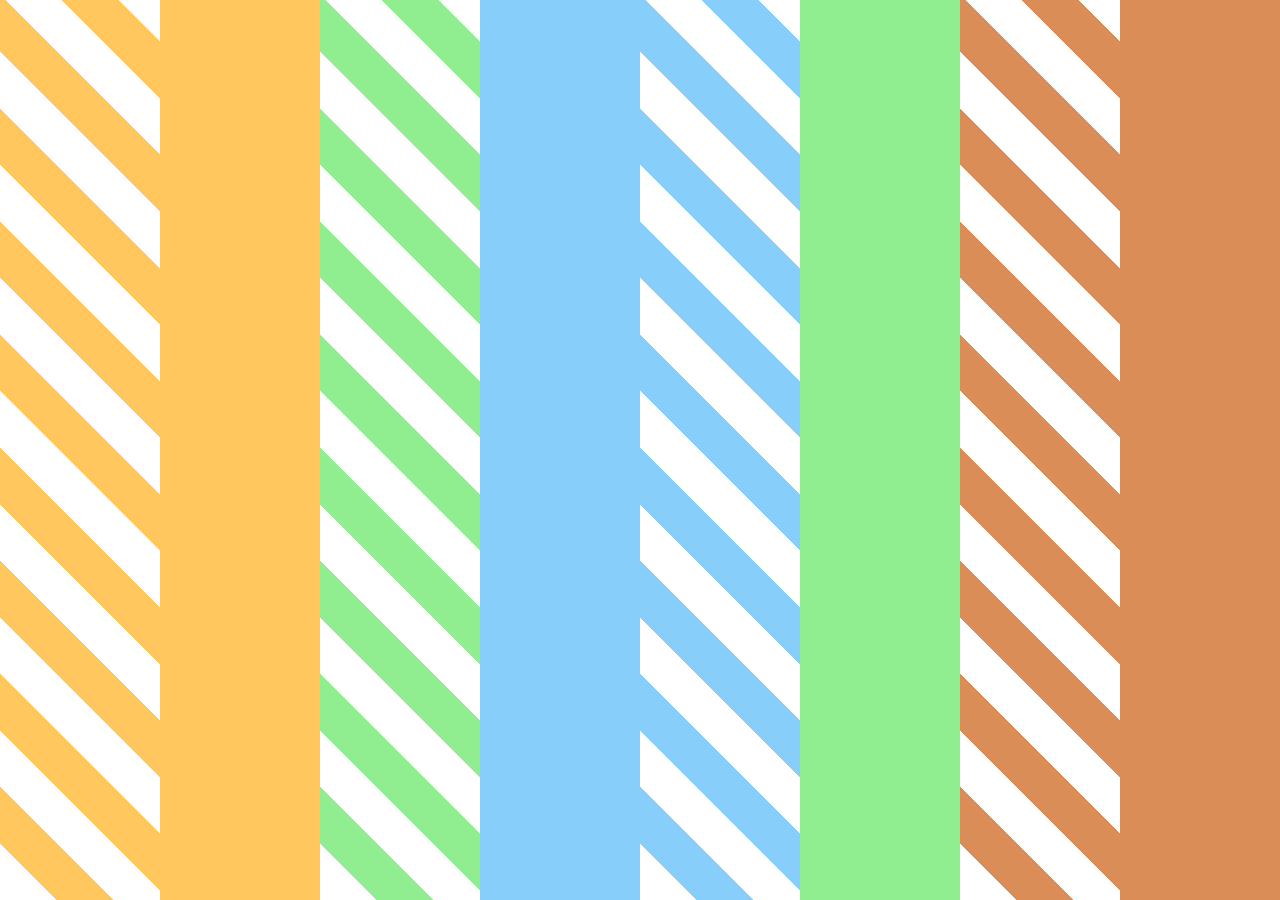
<file: index.html>
<!DOCTYPE html>
<html lang="en">

<head>
    <meta charset="UTF-8">
    <meta name="viewport" content="width=device-width, initial-scale=1.0">
    <link rel="stylesheet" href="michael gapandai.css">
    <title>Profil Diri</title>
    <link rel="preconnect" href="https://fonts.googleapis.com">
    <link rel="preconnect" href="https://fonts.gstatic.com" crossorigin>
    <link href="https://fonts.googleapis.com/css2?family=Montserrat:ital,wght@0,100..900;1,
    100..900&family=Open+Sans:ital,wght@0,300..800;1,300..800&display=swap" rel="stylesheet">
</head>
<nav>
    <li class="navigation-list">
        <ul class="navigation-menus"><a href="#">Home</a></ul>
        <ul class="navigation-menus"><a href="Luis.html">Luis</a></ul>
        <!-- <ul class="navigation-menus"><a href="subnetting.html">Subnetting</a></ul> -->
        <ul class="navigation-menus"><a href="https://mike1711.github.io/Portofolio/portofolio.html">Michael</a></ul>
        <ul class="navigation-menus"><a href="About.html">About</a></ul>
    </li>
</nav>
<body>
<main>
    <div class="bar-container">
        <div class="bar1"></div>
        <div class="bar2"></div>
        <div class="bar3"></div>
        <div class="bar4"></div>
        <div class="bar5"></div>
        <div class="bar6"></div>
        <div class="bar7"></div>
        <div class="bar8"></div>

    </div>
     
    <div class="main-flex">
        <div class="texts">
            <h1>Hai, Saya</h1>
            <p>Albern Einstein Lee</p>
            <p>XI TJKT</p>
            <p>tinggi 166cm</p>
            <p>hobi badminton, berenang, main game, mobil</p>
        </div>
        <div class="images">
            <img src="images/albern.jpg" alt="" class="picture">
        </div>
        <div class="absolute-image">
            <img src="images/hand.png" alt="" class="hand">
            <img src="images/arc11.png" alt="" class="racket">
            <img src="images/minigt.png" alt="" class="mobil">
        </div>
    </div>
</main>
</body>

</html>
</file>
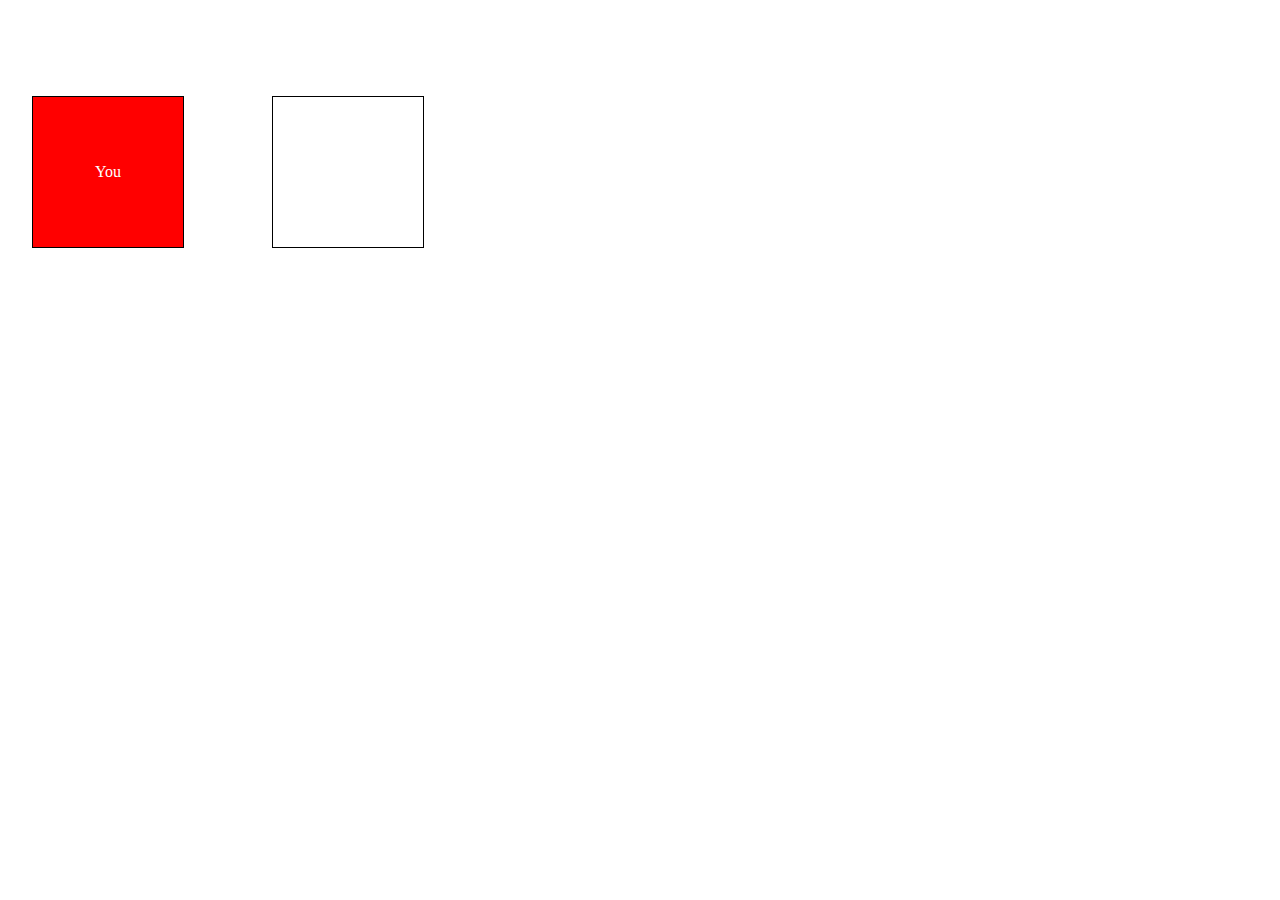
<file: Albern Belajar Animation.html>
<!DOCTYPE html>
<html lang="en">
<head>
    <meta charset="UTF-8">
    <meta name="viewport" content="width=device-width, initial-scale=1.0">
    <link rel="stylesheet" href="animasi.css">
    <title>Animation</title>
</head>
<body>
    <div class="bigger-container">
        <div class="container">
            <div class="slide">You</div>
        </div>
        <div class="container2">
            <div class="slide2">Gay</div>
        </div>
    </div>
</body>
</html>
</file>
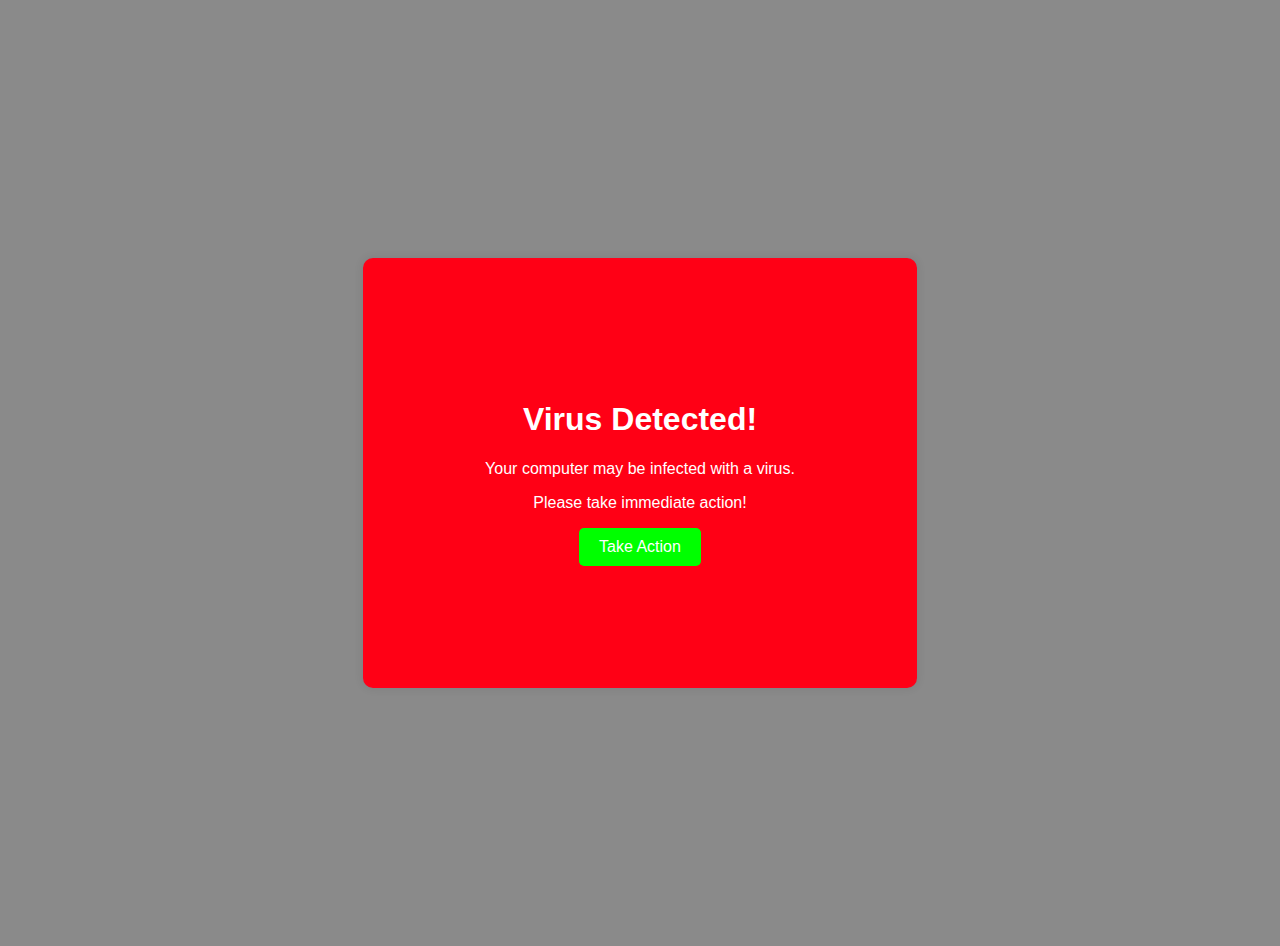
<file: Bukan Virus.html>
<!DOCTYPE html>
<html lang="en">
<head>
    <meta charset="UTF-8">
    <meta name="viewport" content="width=device-width, initial-scale=1.0">
    <title>Virus Warning</title>
    <style>
        body {
            background-color: #8a8a8a;
            color: #721c24;
            font-family: Arial, sans-serif;
            text-align: center;
            padding: 250px;
        }
        .warning-box {
            border: 2px solid #ff0019;
            background-color: #ff0015;
            color: white;
            padding: 120px;
            border-radius: 10px;
            display: inline-block;
            box-shadow: 0 0 10px rgba(0, 0, 0, 0.1);
        }
        .button {
            background-color: #00ff00;
            color: white;
            border: none;
            padding: 10px 20px;
            text-align: center;
            text-decoration: none;
            display: inline-block;
            font-size: 16px;
            border-radius: 5px;
            cursor: pointer;
        }
    </style>
</head>
<body>

    <div class="warning-box">
        <h1>Virus Detected!</h1>
        <p>Your computer may be infected with a virus.</p>
        <p>Please take immediate action!</p>
        <button class="button" onclick="alert('Mampus')">Take Action</button>
    </div>

</body>
</html>
</file>
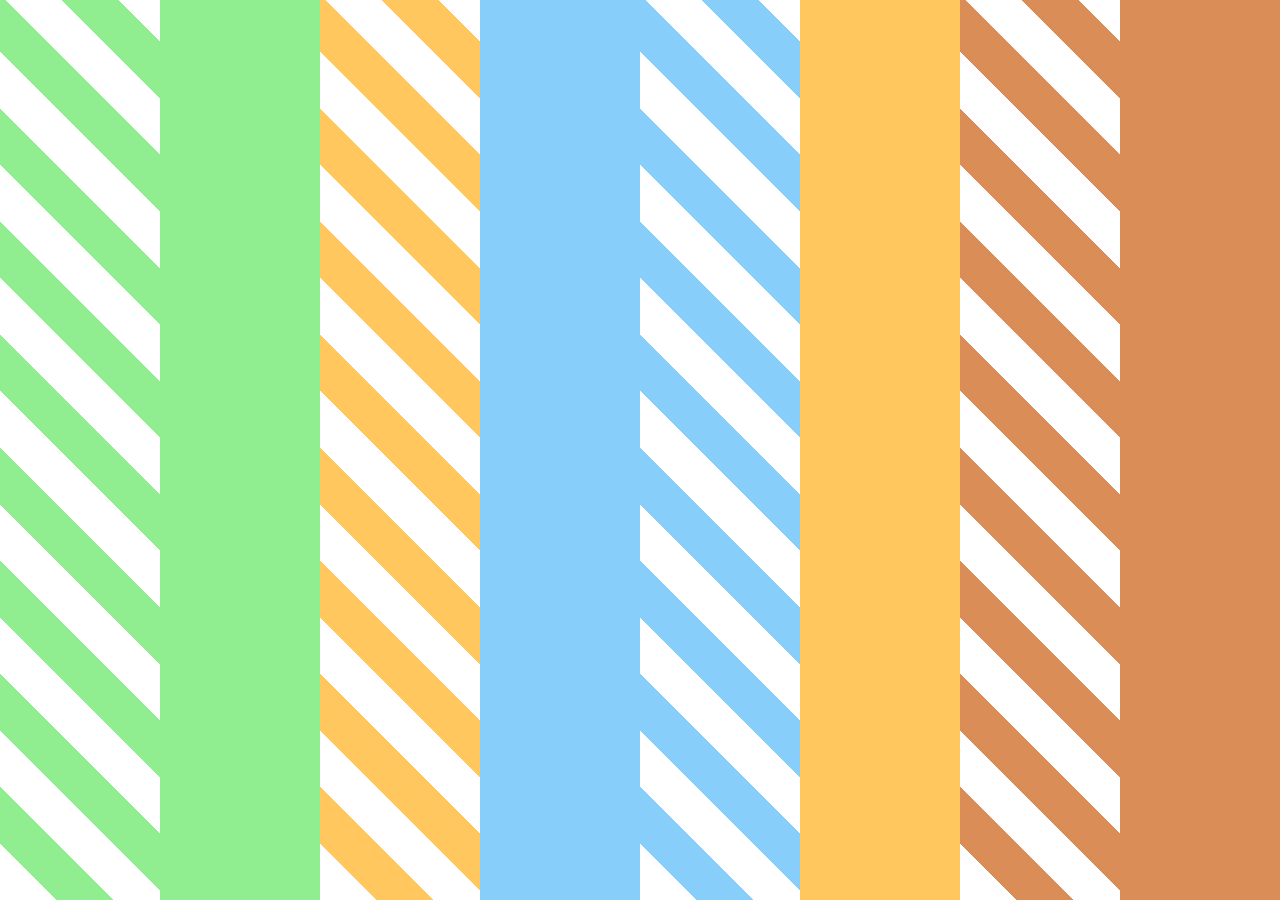
<file: luis.html>
<!DOCTYPE html>
<html lang="en">

<head>
    <meta charset="UTF-8">
    <meta name="viewport" content="width=device-width, initial-scale=1.0">
    <link rel="stylesheet" href="michael gapandai.css">
    <title>Profil Diri</title>
    <link rel="preconnect" href="https://fonts.googleapis.com">
    <link rel="preconnect" href="https://fonts.gstatic.com" crossorigin>
    <link href="https://fonts.googleapis.com/css2?family=Montserrat:ital,wght@0,100..900;1,
    100..900&family=Open+Sans:ital,wght@0,300..800;1,300..800&display=swap" rel="stylesheet">
</head>
<nav>
    <li class="navigation-list">
        <ul class="navigation-menus"><a href="index.html">Home</a></ul>
        <ul class="navigation-menus"><a href="#">Luis</a></ul>
        <ul class="navigation-menus"><a href="About.html">About</a></ul>
    </li>
</nav>
<body>
    <div class="bar-container">
        <div class="bar3"></div>
        <div class="bar6"></div>
        <div class="bar1"></div>
        <div class="bar4"></div>
        <div class="bar5"></div>
        <div class="bar2"></div>
        <div class="bar7"></div>
        <div class="bar8"></div>
    </div>
    
<main>
    <div class="main-flex">
        <div class="texts">
            <h1>Hai, Saya</h1>
            <p>Luis Horton</p>
            <p>XI TJKT</p>
            <p>tinggi 175cm</p>
            <p>hobi badminton, main game, tidur</p>
        </div> 
        <div class="images">
            <img src="images/luis.jpg" alt="" class="picture2">
        </div>
        <div class="absolute-images">
            <img src="images/bantal.png" alt="" class="bantal">
        </div>
    </div>
</main>
</body>

</html>
</file>
<file: michael gapandai.css>
* {
    margin: 0;
    padding: 0;
    font-family: "Montserrat", sans-serif;
}

body {
    height: 100vh;
}
main {
    height: 100%;
}

.title {
    font-family: "Montserrat", sans-serif;
    font-optical-sizing: auto;
    font-weight: 600;
    font-style: normal;
}

nav {
    z-index: 10;
    position: fixed;
    background-color: black;
    width: 100%;
    height: 5em;
    display: flex;
    align-items: center;
    -webkit-box-shadow: 0px 6px 25px -3px rgba(0,0,0,0.44);
    -moz-box-shadow: 0px 6px 25px -3px rgba(0,0,0,0.44);
    box-shadow: 0px 6px 25px -3px rgba(0,0,0,0.44);
}

.navigation-list {
    display: flex;
    flex-direction: row;
    gap: 1em;
    margin: 0 1em;    
}

.navigation-menus {
    display: flex;
    padding: 1em;
}

.navigation-menus > a{
    color: white;
    text-decoration: none;
}

.navigation-menus > a:hover {
    color: grey;
}

.main-flex {
    scale: 0.9;
    height: 100%;
    padding: 2em 5em 0 5em;
    display: flex;
    justify-content: space-around;
    align-items: center;
    overflow: hidden;
}

.texts {
    display: flex;
    flex-direction: column;
    gap: 20px;
}
.texts > h1 {
    padding: 0 0 1em 0;
}

.absolute-image {
    scale: .8;
}

.images {
    scale: 0.8;
}

.images > .picture {
    scale: 0.8
}

.absolute-image > img {
    position: absolute;
}

.hand {
    scale: 0.5;
    right: 7em;
    top: -5em;
    transform: rotate(30deg);
}

.racket {
    scale: 0.8;
    right: 1.3em;
    bottom: -25em;
    transform: rotate(20deg);
    overflow: auto;
}

.mobil {
    scale: 0.4;
    top: 3em;
    right: 1.3em;
}

.picture2 {
    scale: 0.8;
    z-index: -1;
    transform: rotate(30deg);

}

.bantal {
    position: absolute;
    left: 30em;
    scale: 0.5;
    bottom: -5em;
    scale: 0.3;
}

.about-main {
    position: absolute;
    top: 20em;  
    display: flex;
    flex-direction: column;
    justify-content: center;
    gap: 1em;
    color: rgba(0, 0, 0, 0.438);
}

.copyright {
    color: rgba(0, 0, 0, 0.438);
    font-weight: bold;
    font-size: 2em;
}

.nub {
    position: absolute;
    width: auto;
    text-wrap: nowrap;
    top: 10em;
    left: 15em;
}


/* Subnetting CSS */

.main-subnet {
    padding: 6em 1em;
}

.titles {
    display: flex;
    flex-direction: column;
    gap: 1em;
}

.main-text {

    line-height: 25px;
}

.main-text > h4 {
    margin: 2em 0;
}

.texts > ol {
    margin: 2em 3em;
}

.texts {
    display: flex;
    justify-content: center;
}













/* Animations */
.bar-container {
    display: flex;
    align-items: center;
    justify-content: first baseline;
    height: 100%;
    width: 100%;
    position: fixed;
    z-index: 20;
    animation: fadeup 0s ease-in-out 2.8s 1 forwards;
}

.bar1 {
    background: repeating-linear-gradient(
  45deg,
  white,
  white 40px,
  rgb(255, 199, 94) 40px,
  rgb(255, 199, 94) 80px
    );
    position: relative;
    top: 0;
    height: 100%;
    width: 12.5%;
    animation: fadeup 1s ease-in-out 1s 1 forwards;
}

.bar2 {
    background-color: rgb(255, 199, 94);
    height: 100%;
    width: 12.5%;
    position: relative;
    top: 0;
    animation: fadeup 1s ease-in-out 1.1s 1 forwards;
}

.bar3 {
    background: repeating-linear-gradient(
  45deg,
  white,
  white 40px,
  lightgreen 40px,
  lightgreen 80px
    );
    position: relative;
    top: 0;
    height: 100%;
    width: 12.5%;
    animation: fadeup 1s ease-in-out 1.2s 1 forwards;
}

.bar4 {
    background-color: lightskyblue;
    height: 100%;
    width: 12.5%;
    position: relative;
    top: 0;
    animation: fadeup 1s ease-in-out 1.3s 1 forwards;
}

.bar5 {
    background: repeating-linear-gradient(
  45deg,
  white,
  white 40px,
  lightskyblue 40px,
    lightskyblue 80px
    );
    position: relative;
    top: 0;
    height: 100%;
    width: 12.5%;
    animation: fadeup 1s ease-in-out 1.4s 1 forwards;
}

.bar6 {
    background-color: lightgreen;
    height: 100%;
    width: 12.5%;
    position: relative;
    top: 0;
    animation: fadeup 1s ease-in-out 1.5s 1 forwards;
}

.bar7 {
    background: repeating-linear-gradient(
  45deg,
  white,
  white 40px,
  rgb(218, 141, 86) 40px,
  rgb(218, 141, 86) 80px
    );
    position: relative;
    top: 0;
    height: 100%;
    width: 12.5%;
    animation: fadeup 1s ease-in-out 1.6s 1 forwards;
}

.bar8 {
    background-color: rgb(218, 141, 86);
    height: 100%;
    width: 12.5%;
    position: relative;
    top: 0;
    animation: fadeup 1s ease-in-out 1.7s 1 forwards;
}


@keyframes fadeup {
    100% {top: -100vh;}
};
</file>
<file: animasi.css>
* {
    padding: 0;
    margin: 0;
}

body{
padding: 6em 3em 2em 2em;
}

.bigger-container {
    height: 100%;
    width: 100%;
    display: grid;
    grid-template-columns: repeat(5, 1fr);
    grid-auto-rows: minmax(100px, auto);
}

.container {
    position: relative;
    overflow: hidden;
    height: 150px;
    width: 150px;
    border: 1px solid black;
    
}

.slide {
    background-color: red;
    color: white;
    position: absolute;
    top: 0;
    display: flex;
    align-items: center;
    justify-content: center;
    height: 100%;
    width: 100%;
    animation: fadeup 2s forwards 1;
    animation-delay: 1s; 
}

.container2 {
    position: relative;
    overflow: hidden;
    height: 150px;
    width: 150px;
    border: 1px solid black;
    
}

.slide2 {
    background-color: orange;
    color: white;
    position: relative;
    top: -20em;
    display: flex;
    align-items: center;
    justify-content: center;
    height: 100%;
    width: 100%;
    animation: fadedown 2s forwards 1;
    animation-delay: 1.2s;
}

@keyframes fadeup {
 100% {top: -20em;}
}
@keyframes fadedown {
 100% {top: 0;}
}
</file>
